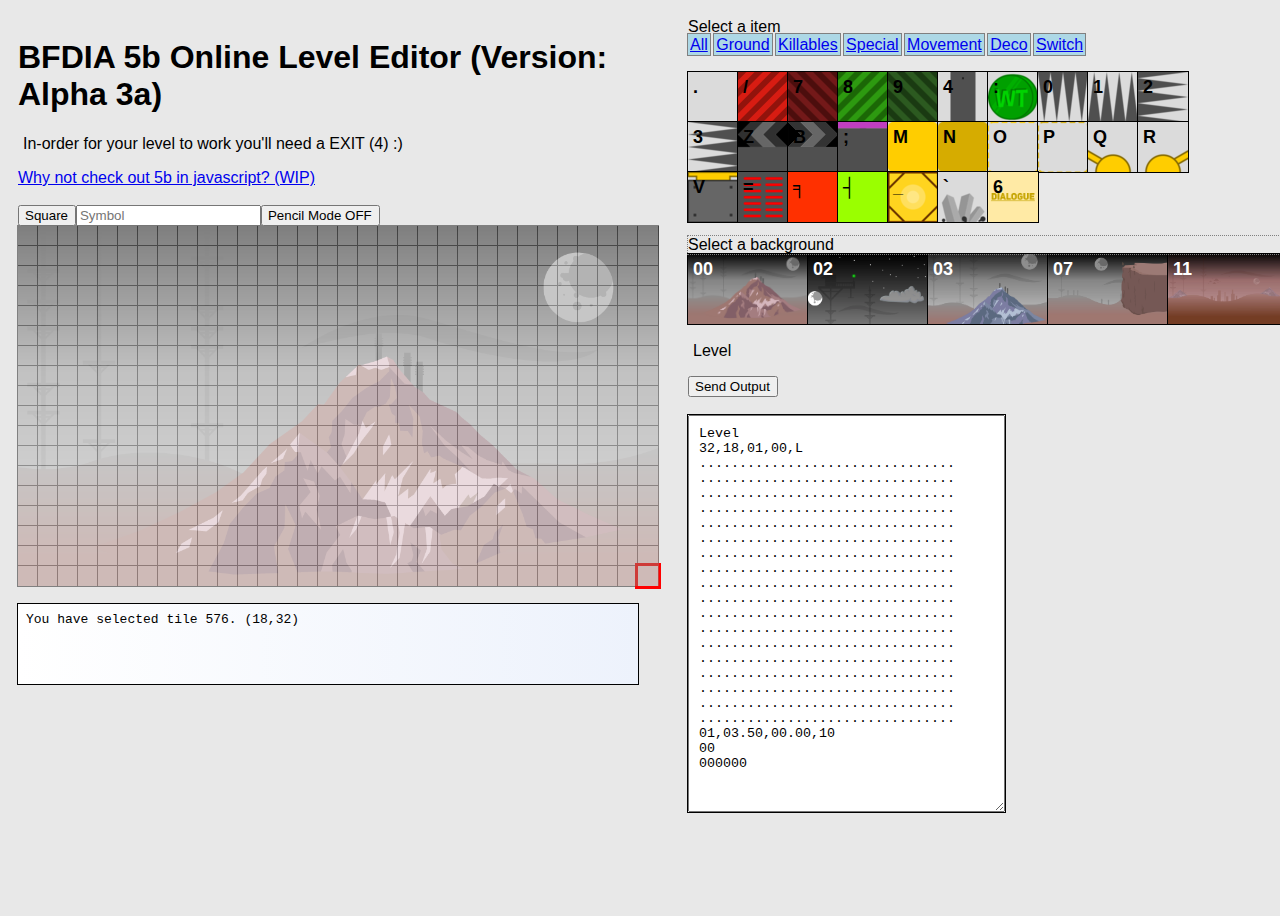
<file: index.html>
<!DOCTYPE HTML>
<html>
<head>
	<title>BFDIA 5B LEVEL EDITOR</title>
	<meta name="author" content="Zelo101">
	<script src="https://ajax.googleapis.com/ajax/libs/jquery/3.3.1/jquery.min.js"></script>
	<link rel="stylesheet" type="text/css" href="stylesheet.css">
	<script src="main.js" type="text/javascript" defer></script>
	<script src="functions.js" type="text/javascript" defer></script>
</head>
<body>
	<div id="editor">
	<div id="grid" class="column"><h1>BFDIA 5b Online Level Editor (Version: Alpha 3a)</h1>
	<p>In-order for your level to work you'll need a EXIT (4) :)</p>
	<p id="javascriptneed">either you dont have javascript or jquery is being dumb</p>
	<p id="widthneed"><b>WARNING: This window is a bit too small! Please resize this window to a larger size.</b></p>
	<a href="new.html">Why not check out 5b in javascript? (WIP)</a><br><br>

	<!-- <input id="checkbrush" type="checkbox" name="brush" value="true">Brush (does NOT WORK!!) (hold down to paint)
	 --<!-- ><button id="fromtobutton" onclick="fromto();">From, To</button> --><button id="squarebutton" onclick="square();">Square</button><input type="text" id="symbolbutton" placeholder="Symbol"><button id="pencilbutton" onclick="pencil();">Pencil Mode OFF</button>

	<br>
	<div id="level">
		<div id="background"></div> <!-- Default background -->
	</div>
	<br><br><br><br><br><br><br><br><br><br><br><br><br><br><br><br><br><br><br><br><br>
	<div id="selectbox"><div id="selectboxinfo"><p id="selectboxtext">You're not selecting any tiles.</p></div></div></div>

	<div id="grid-selection" class="column"><div id="item-selection">Select a item
		<ul>
			<li><a onclick="showGroup('All')" href="#a">All</a></li>
			<li><a onclick="showGroup('Ground')" href="#a">Ground</a></li>
			<li><a onclick="showGroup('Killable')" href="#a">Killables</a></li>
			<li><a onclick="showGroup('Special')" href="#a">Special</a></li>
			<li><a onclick="showGroup('Movement')" href="#a">Movement</a></li>
			<li><a onclick="showGroup('Deco')" href="#a">Deco</a></li>
			<li><a onclick="showGroup('Switch')" href="#a">Switch</a></li>
		</ul><br>
	</div>
	<br><div id="background-selection">Select a background<div id="backgroundrow"></div></div><br><br><br>

	<!-- <div id="create-div"><div id="create">So, you wanna create a new level huh?<br>(Works, but background is broken)</div><br>
	<ul><input type="text" id="levelwidth" min="32" placeholder="Width (32 min)"><p>x</p>
	<input type="text" id="levelheight" min=18" placeholder="Height (18 min)"></ul>
	<button onclick="changeLevel();deleteLevel();makeLevel(levelheight,levelwidth);">Create Level!</button></div> -->

	<br><div id="outputdiv"><div id="outputbox"><p>Level</p></div><br>
	<textarea id="output" name="txt" rows="25" cols="35" placeholder="Level output" tabindex="5"></textarea></div>
	<br><br><br><br><br></div>
	</div>
</body>
</html>
</file>
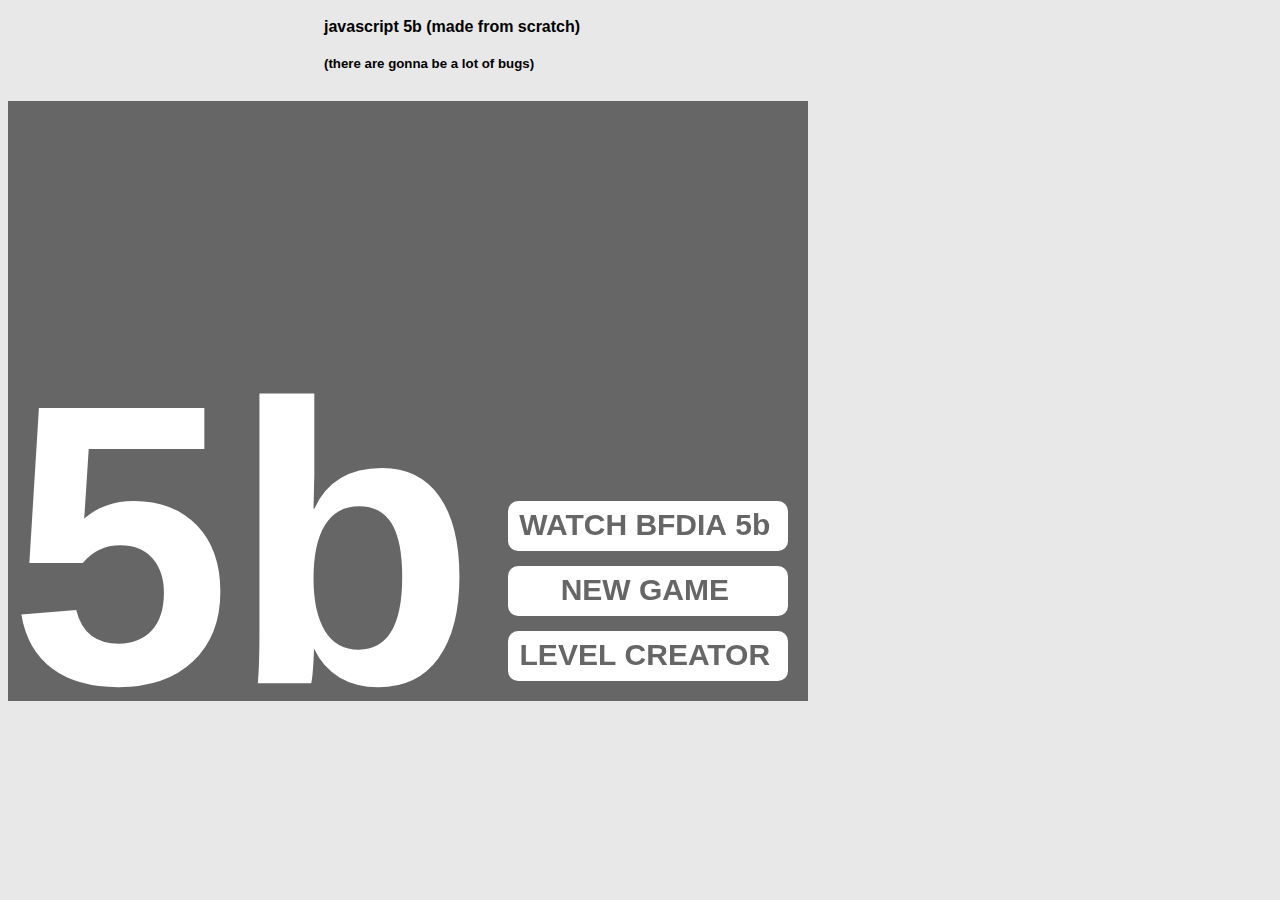
<file: new.html>
<!DOCTYPE HTML>
<html>
<head>
	<title>BFDIA 5B ONLINE</title>
	<meta name="author" content="Zelo101">
	<script src="https://ajax.googleapis.com/ajax/libs/jquery/3.3.1/jquery.min.js"></script>
	<link rel="stylesheet" type="text/css" href="stylesheet.css">
	<script src="functions.js" type="text/javascript" defer></script>
	<script src="p5.min.js" type="text/javascript" defer></script>
	<script src="p5.dom.min.js" type="text/javascript" defer></script>
	<script src="p5.clickable.min.js" type="text/javascript" defer></script>
</head>
<body>
	<h4 class="center">javascript 5b (made from scratch)</h4>
	<h5 class="center">(there are gonna be a lot of bugs)</h5>
	<div class="center">
		<script src="newmain.js" type="text/javascript" defer></script>
	</div>
</body>
</html>
</file>
<file: stylesheet.css>
body {
  background: #E8E8E8FF;
  font-family: sans-serif;
}

@media screen and (min-width: 1220px) { /* Make sure the website uses the empty space */
  .column {
    float: left;
    width: 40%;
    padding: 10px;
  }
}

#widthneed {
  display: inline;
}

@media screen and (min-width: 483px) {
  #widthneed {
    display: none;
  }
}

#grid {
  width: 650px;
}

.center {
  margin: auto;
  width: 50%;
  padding: 10px;
}

ul {
  list-style-type: none;
  margin: 0;
  padding: 0;
}

li {
  display: inline;
  outline: 1px solid gray;
  padding: 2px;
  background-color: lightblue;
}

.box {
  width: 20px;
  height: 20px;
  margin: 0 auto;
  margin-top: 0;
  float: left;
  font-size: 1px;
  font-family: sans-serif;
  outline-style: solid;
  outline-width: 1px;
  outline-color: gray;
  background: #FFFFFF;
  z-index: 1;
}

.block {
  width: 40px;
  height: 40px;
  float: left;
  outline-style: solid;
  outline-width: 1px;
  outline-color: black;
  padding: 5px;
  word-wrap: break-word;
  font-size: 18px;
  font-weight: bold;
  background: lightgrey;
  color: black;
  object-fit: cover;
}

.backgroundblock {
  width: 110px;
  height: 60px;
  float: left;
  outline-style: solid;
  outline-width: 1px;
  outline-color: black;
  padding: 5px;
  word-wrap: break-word;
  font-size: 18px;
  font-weight: bold;
  background: lightgrey;
  color: white;
  object-fit: cover;
}

#background-selection {
  width: 600px;
  outline: gray dotted 1px;
}

p, button {
  padding-left: 5px;
}

#background {
  z-index: 0;
  opacity: 0.5;
  float: left;
  width: 641px; height: 360px;
  position: absolute;
}

#create-div, #output {
  padding: 10px;
  outline-style: solid;
  outline-width: 1px;
}

#numtext {
  width: 20px;
  font-size: 10px;
  opacity: 0;
}

#selectboxinfo {
  outline: black solid 1px;
  width: 620px;
  min-height: 80px;
  max-height: 400px;
  background: white;
  background: linear-gradient(to right, white 0%, #edf2fc 100%);
}

#item-selection {
  /*outline: black solid 1px;*/
  height: 200px;
  max-width: 600px;
}

#selectboxtext {
  padding: 4px;
  margin: 4px;
  float: left;
  font-family: monospace;
}

#selectboxcancel {
  font-family: monospace;
  margin: 5px;
  padding: 5px;
}

#levelrow {
  display: block;
  float: left;
  width: 100%;
}
</file>
